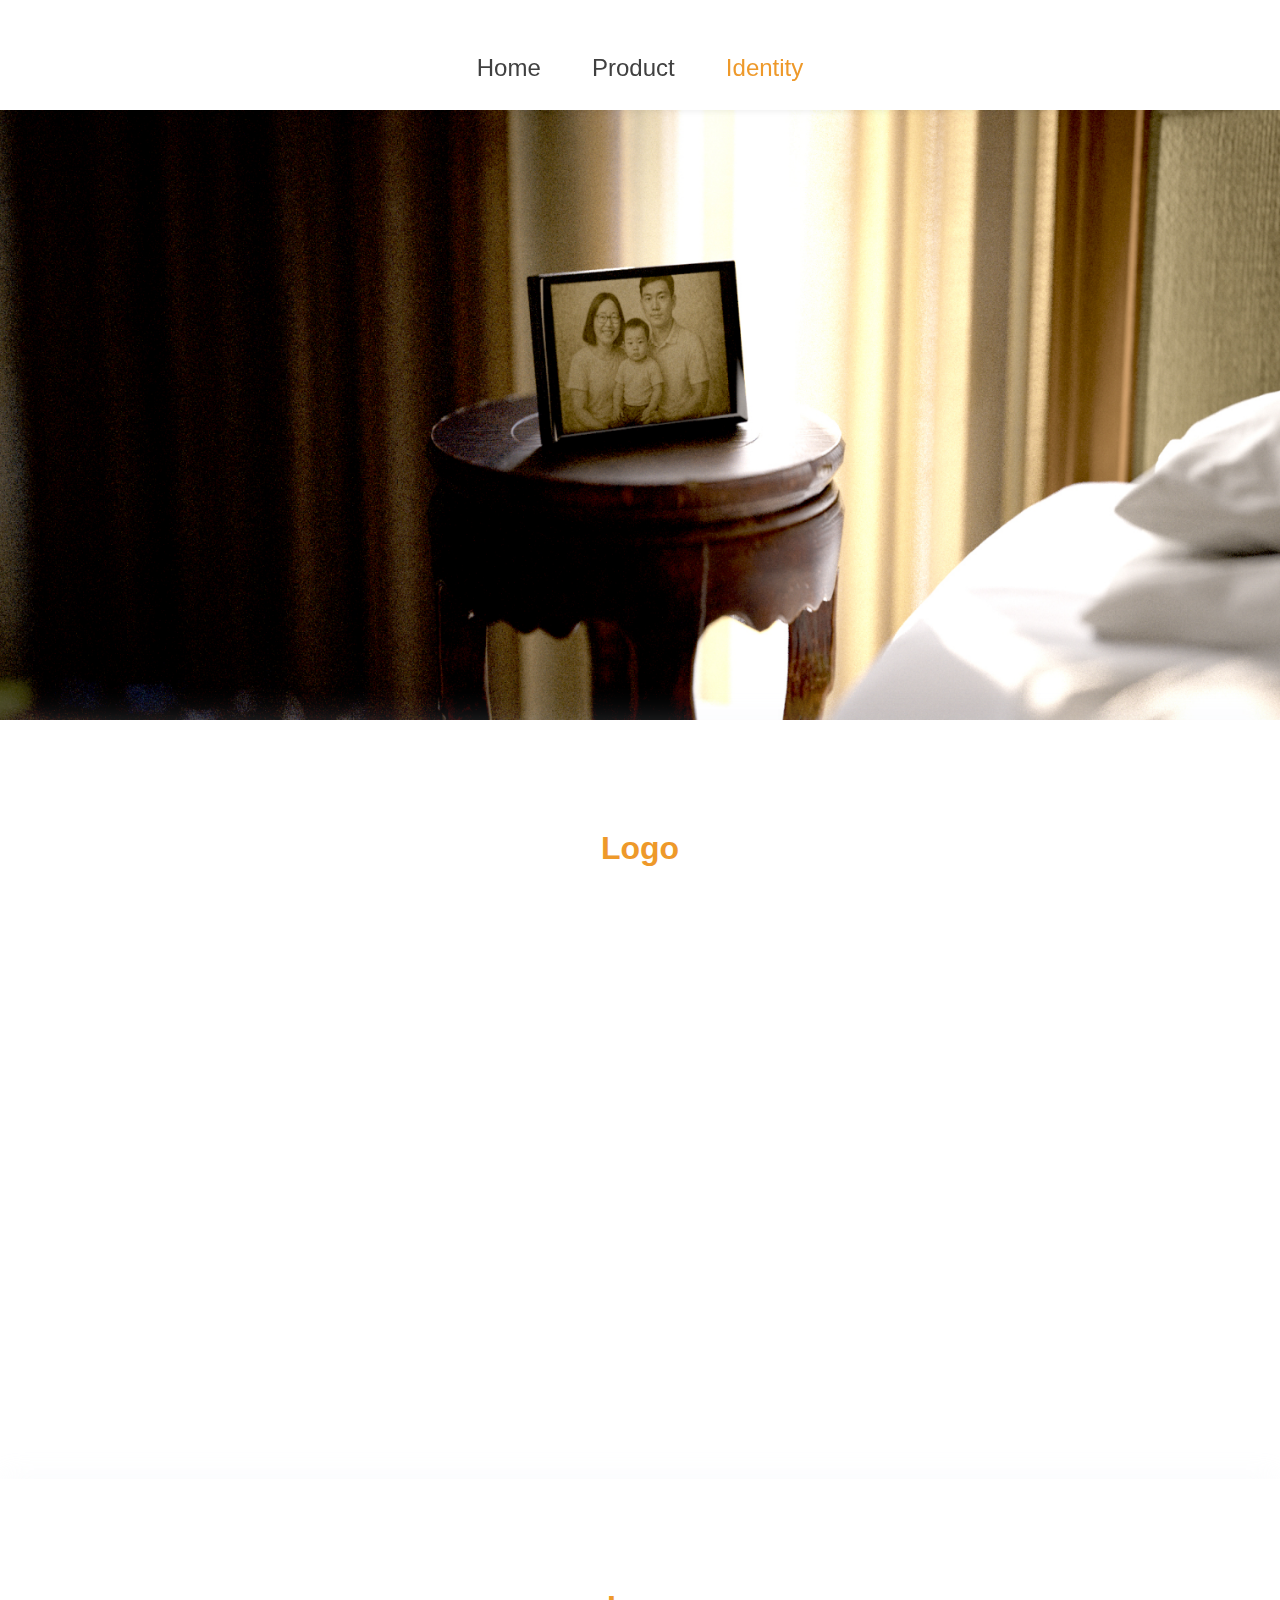
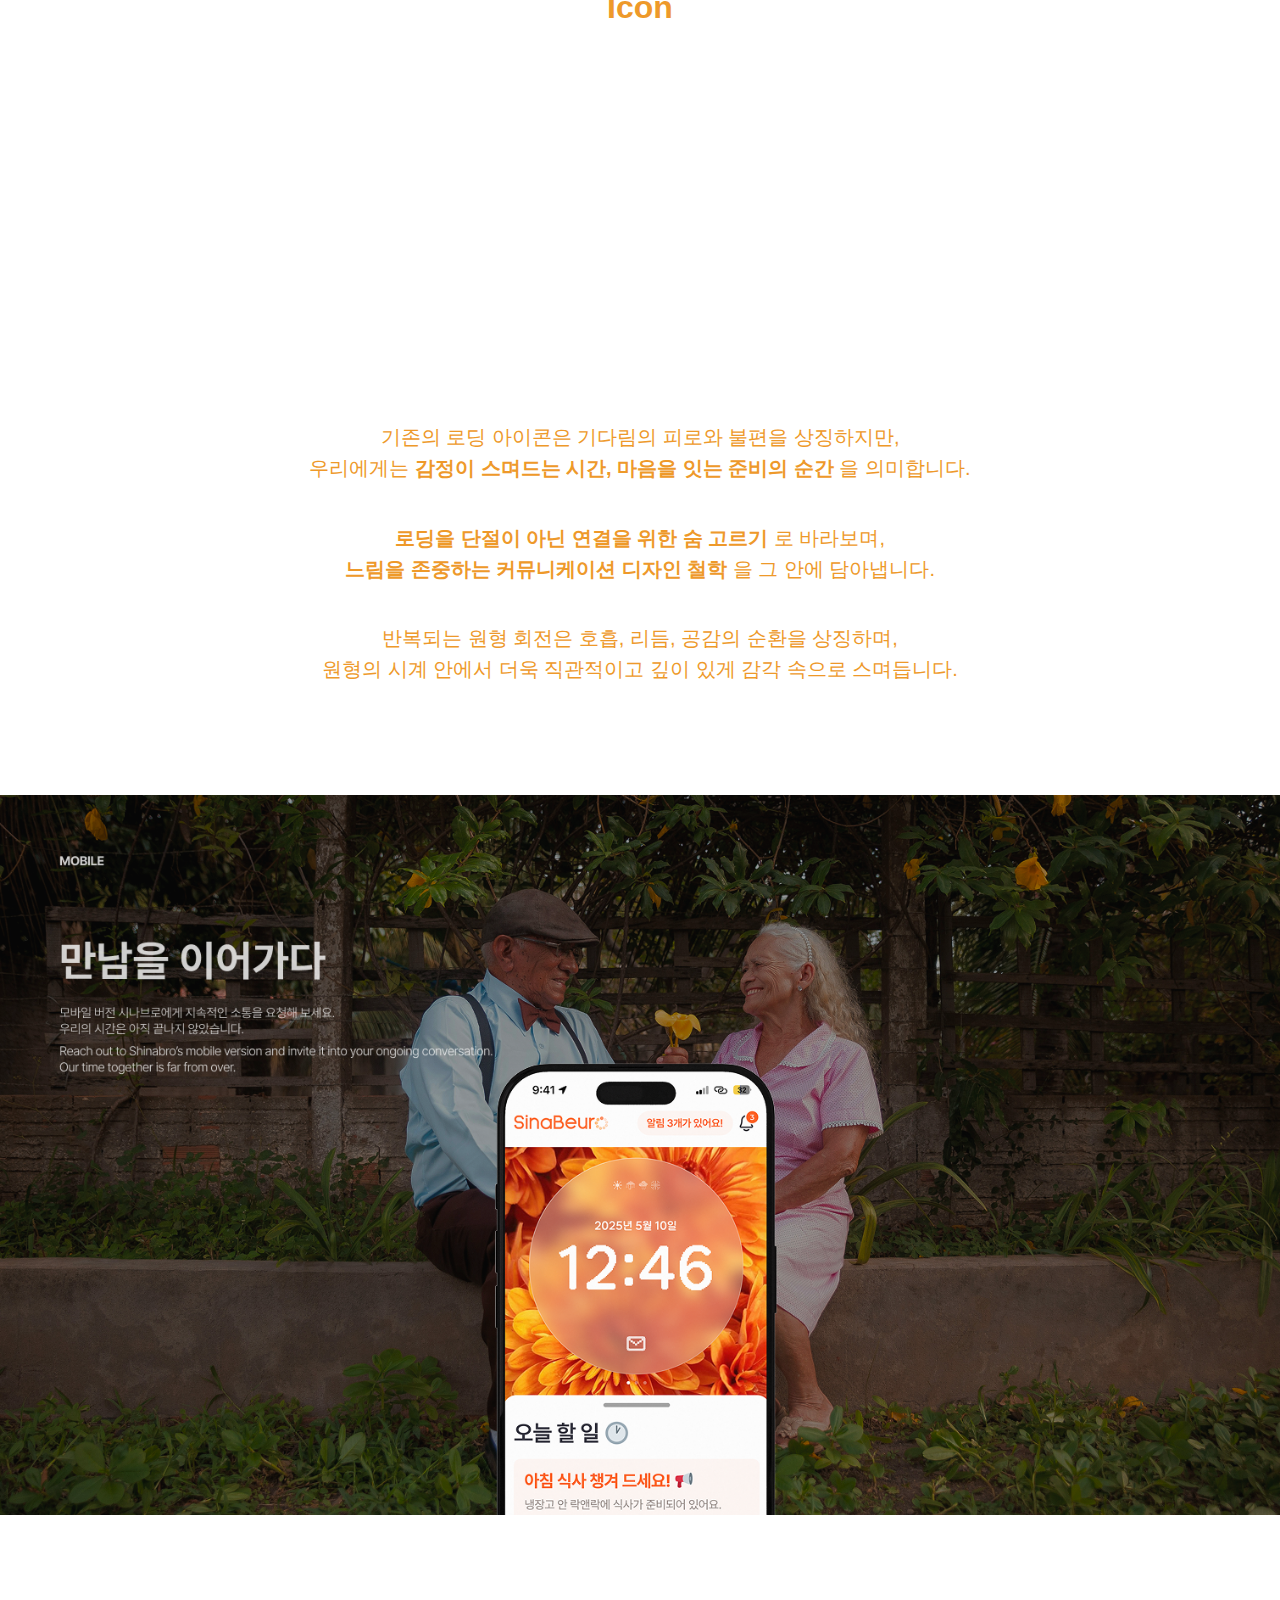
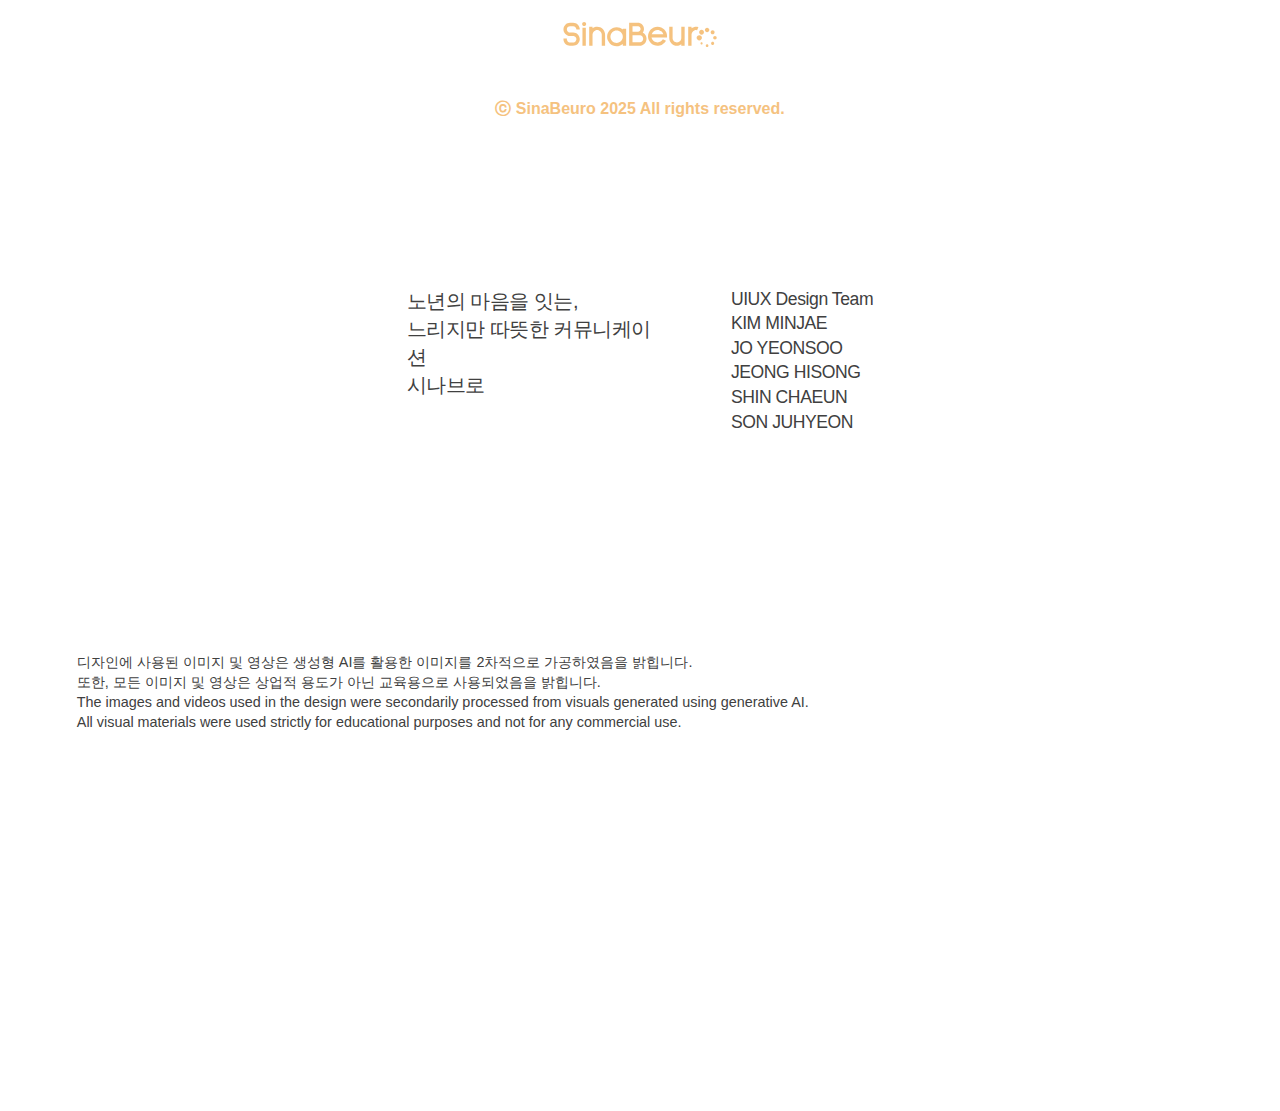
<file: identity.html>
<!DOCTYPE html>
<html lang="en">
  <head>
    <meta charset="UTF-8" />
    <meta http-equiv="X-UA-Compatible" content="IE=edge" />
    <meta name="viewport" content="width=device-width, initial-scale=1.0" />
    <!-- <link rel="stylesheet" href="./vars.css" /> -->
    <link rel="stylesheet" href="css/style-identity.css" />
    <link rel="icon" href="img/favicon.png" sizes="any"><!-- 기본 -->
    <link rel="apple-touch-icon" href="img/favicon.png"><!-- iOS -->
    <script src="js/main.js"></script>
    <style>
      .nav .service a {
        color: #EE992A;
      }
      a,
      button,
      input,
      select,
      h1,
      h2,
      h3,
      h4,
      h5,
      * {
        box-sizing: border-box;
        margin: 0;
        padding: 0;
        border: none;
        text-decoration: none;
        background: none;

        -webkit-font-smoothing: antialiased;
      }

      menu,
      ol,
      ul {
        list-style-type: none;
        margin: 0;
        padding: 0;
      }
    </style>
    <title>시나브로 Sinabeuro</title>
  </head>
  <body>
    <div class="page-3">
      <div class="frame-3">
        <div class="nav">
          <div class="home"><a href="index.html" class="home2">Home</a></div>
          <div class="product"><a href="product.html" class="home2">Product</a></div>
          <div class="service"><a href="identity.html" class="home2">Identity</a></div>
        </div>
      </div>
      <img class="_1" src="img/100.png" />
      <div class="frame-632627">
        <div class="logo">Logo</div>
        <img class="logogogogo-1 reveal" src="img/logogogogo.png" />
        <div class="div reveal">
          시나브로, 마음을 잇다
          <br />
          느리지만 확실하게 마음을 잇는 대화의 회복
        </div>
        <!-- <div class="rectangle-240652727"></div> -->
        <div class="div2 reveal">
          <span>
            <span class="div-2-span">
              시나브로는 노년의 부부가 잃어버린 정서적 연결을 되찾을 수 있도록,
              <br />
            </span>
            <span class="div-2-span2">
              감정을 존중하며 천천히 스며드는 소통을 디자인합니다.
            </span>
          </span>
        </div>
      </div>
      <div class="frame-632629">
        <div class="icon">Icon</div>
        <img class="logo-222222-1 reveal" src="img/logo222222.png" />
        <div class="div3">
          <span>
            <span class="div-3-span">
              기존의 로딩 아이콘은 기다림의 피로와 불편을 상징하지만,
              <br />
              우리에게는
            </span>
            <span class="div-3-span2">감정이 스며드는 시간,</span>
            <span class="div-3-span"></span>
            <span class="div-3-span2">마음을 잇는 준비의 순간</span>
            <span class="div-3-span">을 의미합니다.</span>
          </span>
        </div>
        <div class="div3">
          <span>
            <span class="div-3-span2">
              로딩을 단절이 아닌 연결을 위한 숨 고르기
            </span>
            <span class="div-3-span">
              로 바라보며,
              <br />
            </span>
            <span class="div-3-span2">
              느림을 존중하는 커뮤니케이션 디자인 철학
            </span>
            <span class="div-3-span">을 그 안에 담아냅니다.</span>
          </span>
        </div>
        <div class="div4">
          반복되는 원형 회전은 호흡, 리듬, 공감의 순환을 상징하며,
          <br />
          원형의 시계 안에서 더욱 직관적이고 깊이 있게 감각 속으로 스며듭니다.
        </div>
      </div>
      <div class="group-632627">
        <!-- <img
          class="junior-reis-m-bob-ho-etoti-unsplash-1"
          src="img/junior-reis-m-bob-ho-etoti-unsplash-10.png"
        />
        <img class="_12" src="img/_11.png" />
        <div class="mobile">MOBILE</div>
        <div class="frame-632631">
          <div class="div5">만남을 이어가다</div>
          <div class="frame-632630">
            <div class="div6">
              모바일 버전 시나브로에게 지속적인 소통을 요청해 보세요.
              <br />
              우리의 시간은 아직 끝나지 않았습니다.
            </div>
            <div
              class="reach-out-to-shinabro-s-mobile-version-and-invite-it-into-your-ongoing-conversation-our-time-together-is-far-from-over"
            >
              Reach out to Shinabro’s mobile version and invite it into your
              ongoing conversation.
              <br />
              Our time together is far from over.
            </div>
          </div>
        </div> -->
        <img class="junior-reis-m-bob-ho-etoti-unsplash-1" src="img/mobile.png" alt="">
      </div>
      <div class="frame-27">
        <img class="frame-22" src="img/frame-220.svg" />
        <div class="sina-beuro-2025-all-rights-reserved">
          ⓒ SinaBeuro 2025 All rights reserved.
        </div>
      </div>
       <div class="frame-28">
      <div class="div-footer">
        노년의 마음을 잇는,
        <br />
        느리지만 따뜻한 커뮤니케이션
        <br />
        시나브로
      </div>
      <div class="group-25">
        <div class="uiux-design-team">UIUX Design Team</div>
        <div class="kim-minjae-jo-yeonsoo-jeong-hisong-shin-chaeun-son-juhyeon">
          KIM MINJAE
          <br />
          JO YEONSOO
          <br />
          JEONG HISONG
          <br />
          SHIN CHAEUN
          <br />
          SON JUHYEON
        </div>
      </div>
    </div>
      <div class="frame-26">
        <div class="frame-24">
          <div class="ai-2">
            디자인에 사용된 이미지 및 영상은 생성형 AI를 활용한 이미지를
            2차적으로 가공하였음을 밝힙니다.
            <br />
            또한, 모든 이미지 및 영상은 상업적 용도가 아닌 교육용으로
            사용되었음을 밝힙니다.
          </div>
          <div
            class="[base64]"
          >
            The images and videos used in the design were secondarily processed
            from visuals generated using generative AI.
            <br />
            All visual materials were used strictly for educational purposes and
            not for any commercial use.
          </div>
        </div>
      </div>
      <div class="rectangle-240654655"></div>
    </div>
  </body>
</html>
</file>
<file: css/style-identity.css>
/* ----------------------------------------------------
   style-identity.css – responsive (2025-06-06)
   ---------------------------------------------------- */
/* ─── style.css 맨 위쪽에 변수 추가 ─── */
:root{
  /* 모바일 ≈ 12 vw, 태블릿 이상 ≈ 90 px */
  --header-h-m: 12vw;
  --header-h-d: 120px;
}

/* 페이지 높이 보정 */
/* .page-3{
  padding-top: var(--header-h-m);
} */

/* 768 px 이상일 때 네비 높이가 고정값이면 */
@media (min-width:768px){
  .page-1{ padding-top: var(--header-h-d); }
}
/* ---------- 1. reset ---------- */
*,
*::before,
*::after{
  box-sizing:border-box;
  margin:0;padding:0;border:0;
  background:none;text-decoration:none;
  -webkit-font-smoothing:antialiased;
}
menu,ol,ul{list-style:none;}

:root{
  --c-dark:#404040;
  --c-accent:#EE992A;
  --c-light:#FFFFFF;
  --ff-base:"Pretendard",sans-serif;
}

/* ---------- 2. 기본 레이아웃 ---------- */
.page-3{width:100%;max-width:100vw;overflow-x:hidden;display:flex;flex-direction:column;align-items:center;}


/* ---------- 3) 네비게이션 ---------- */
.frame-3 {
  position: fixed;
  top: 0;
  z-index: 1000;
  /* 기본은 투명 + 부드러운 전환 */
  background: rgba(255,255,255,0.2);
  transition: background .3s ease, box-shadow .3s ease;

  padding: 4vw 5vw 2vw;            /*  상단/좌우/하단 */
  display: flex;
  justify-content: center;
  flex-wrap: wrap;
  gap: 4vw;
  width: 100%;
}
/* hover 시 – 흰 배경 & 살짝 그림자 */
.frame-3:hover{
  background: #ffffff;
  box-shadow: 0 2px 6px rgba(0,0,0,.06);
}
.nav {
  display: flex;
  flex-wrap: wrap;
  gap: 4vw;
}

.nav a {
  font-family: "Pretendard", sans-serif;
  font-size: 1.3rem;              /* ≈21px */
  line-height: 1.4;
  color: #404040;
  transition: color .2s ease;
}

/* hover 상태일 때 링크 : 검은 글자 */
.frame-3:hover .nav a{ color:#404040; }

.nav a:hover {
  color: #EE992A !important;
}

/* 현재 페이지(active) 표시 */
.nav .service > a {
  color: #EE992A !important;
}

/* ---------- 4. 히어로 이미지 ---------- */
._1{width:100%;aspect-ratio:16/9;object-fit:cover;}

/* ---------- 5. LOGO + 태그라인 ---------- */
.frame-632627{
  width:100%;padding:12vw 6vw;
  display:flex;flex-direction:column;align-items:center;gap:6vw;
  background:var(--c-light);box-shadow:0 0 30px rgba(226,232,241,.2);
}
.logo{color:var(--c-accent);font:700 2rem var(--ff-base);}
.logogogogo-1{width:60vw;max-width:460px;height:auto;}

/* 메인 카피 */
.frame-632627 .div{ color:var(--c-accent);text-align:center;font:700 2rem/1.5 var(--ff-base);}
.rectangle-240652727{width:100%;max-width:820px;height:clamp(90px,20vw,130px);background:#FFF9F1;opacity:.2;border-radius:30px;}
.div2{position:relative;margin-top:-calc(clamp(90px,20vw,130px)/1.6);width:100%;text-align:center;color:var(--c-accent);font:400 1.25rem/1.55 var(--ff-base);}
.div-2-span2{font-weight:700;}

/* ---------- 6. ICON / 로딩 철학 ---------- */
.frame-632629{
  width:100%;padding:12vw 6vw;background:var(--c-light);
  display:flex;flex-direction:column;align-items:center;gap:3vw;
  box-shadow:0 0 30px rgba(226,232,241,.2);
}
.icon{color:var(--c-accent);font:700 2rem var(--ff-base);}
.logo-222222-1{width:64vw;max-width:320px;height:auto;}

.div3,.div4{color:var(--c-accent);text-align:center;font:400 1.1rem/1.55 var(--ff-base);max-width:680px;}
.div3 .div-3-span2,.div4 span{font-weight:700;}

/* ---------- 7. 모바일 목업 섹션 ---------- */
.group-632627{width:100%;position:relative;}
.junior-reis-m-bob-ho-etoti-unsplash-1{width:100%;aspect-ratio:16/9;object-fit:cover;}
._12{display:none;}      /* 데스크톱 전용 */
.mobile{position:absolute;left:6vw;top:6vw;color:#fff8;font:700 .95rem var(--ff-base);}
.frame-632631{
  position:absolute;left:6vw;top:18vw;max-width:80%;
  display:flex;flex-direction:column;gap:6vw;
}
.div5{color:#fff8;font:700 2.4rem/1.1 var(--ff-base);}
.div6,
.reach-out-to-shinabro-s-mobile-version-and-invite-it-into-your-ongoing-conversation-our-time-together-is-far-from-over{
  color:#fff8;font:300 .95rem/1.25 var(--ff-base);
}

/* ---------- 8. 푸터 ---------- */
.frame-27,.frame-28{width:100%;background:var(--c-light);padding:8vw 0;text-align:flex-start;}
.frame-27{display:flex;flex-direction:column;align-items:center;gap:4vw;}
.frame-22{width:12vw;max-width:171px;}
.sina-beuro-2025-all-rights-reserved{font:600 1rem/1.4 var(--ff-base);color:#f5c27f;}
/* (b) 팀 & 슬로건 */
.frame-28 {
  padding: 5vw 0;
  display: flex;
  flex-direction: column;
  /* align-items: center; */
  gap: 5vw;
}

.div { 
  align-items: flex-start;
  font-family: "Pretendard Medium", sans-serif;
  font-size: 1rem;
  line-height: 1.4;
  color: #404040;
  text-align: center;
  letter-spacing: -0.025em;
}
.div-footer {
  align-items: flex-start;
  font-family: "Pretendard Medium", sans-serif;
  font-size: 1rem;
  line-height: 1.4;
  color: #404040;
  text-align: center;
  letter-spacing: -0.025em;
}

.uiux-design-team {
  font-family: "Pretendard Medium", sans-serif;
  font-size: 1rem;
  line-height: 1.4;
  color: #404040;
  text-align: center;
  letter-spacing: -0.025em;
}
.kim-minjae-jo-yeonsoo-jeong-hisong-shin-chaeun-son-juhyeon {
  font-family: "Pretendard", sans-serif;
  font-size: 1rem;
  line-height: 1.4;
  color: #404040;
  text-align: center;
  letter-spacing: -0.025em;
}
/* ---------- 9. AI 고지 ---------- */
.frame-26{width:100%;background:var(--c-light);padding:12vw 6vw;}
.frame-26 p,.frame-26 div{font:300 .9rem/1.4 var(--ff-base);color:var(--c-dark);}

/* ---------- 10. 여백 박스 ---------- */
.rectangle-240654655{width:100%;height:25vh;min-height:200px;background:var(--c-light);}


/* 모든 섹션에 미리 심어 둘 기본 상태 */
.reveal{
  opacity: 0;                     /* 처음엔 안 보임 */
  transform: translateY(40px);    /* 살짝 아래에 있음 */
  transition: opacity .8s ease-out,
              transform .8s ease-out;
}

/* 뷰포트에 들어오면 JS가 이 클래스를 추가해 줌 */
.reveal-visible{
  opacity: 1;
  transform: none;
}


/* =========================================================
   BREAKPOINTS
   ========================================================= */

/* 태블릿 ≥768px */
@media (min-width:768px){
  .nav a{font-size:1.4rem;}
  .frame-632627{padding:100px 73px;gap:60px;}
  .frame-632627 .div{font-size:2.4rem;}
  .frame-632629{padding:100px 73px;}
  .div3,.div4{font-size:1.25rem;}
  ._12{display:block;width:80%;max-width:880px;aspect-ratio:16/9;object-fit:cover;margin:4vw auto;}
  .mobile,.frame-632631{left:10%;}

  .div {
  min-width: 80ch;

    width: auto;
    max-width: 260px;
    font-size: 1.25rem;
    text-align: left;
  }
  .div-footer {
    width: auto;
    max-width: 260px;
    font-size: 1.25rem;
    text-align: left;
  }

  .uiux-design-team,
  .kim-minjae-jo-yeonsoo-jeong-hisong-shin-chaeun-son-juhyeon {
    text-align: left;
    font-size: 1.1rem;
  }
}

/* 데스크톱 ≥1024px */
@media (min-width:1024px){
  .nav a{font-size:1.5rem;}
  .frame-29{padding:60px 50px 30px;}
  .frame-632627,.frame-632629{padding:110px 140px;}
  .frame-632627 .div{font-size:3rem;}
  .div2{font-size:1.5rem;}
  ._12{width:1272px;}
  .frame-28{flex-direction:row;justify-content:center;gap:5vw;}
}
</file>
